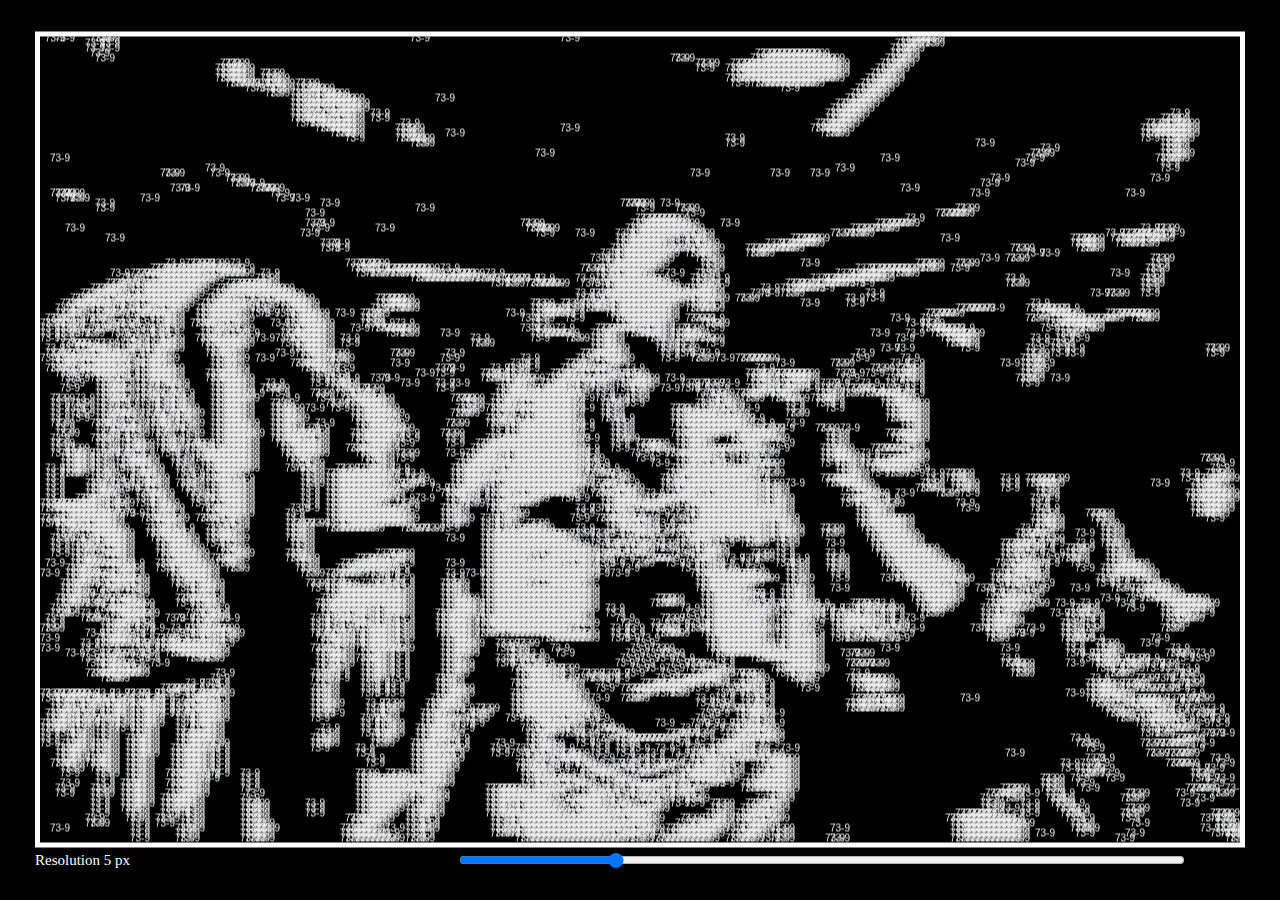
<file: dataart.html>
<!DOCTYPE html>
<html lang="en">
    <head>
        <meta charset="UTF-8"/>
        <meta http-equiv="X-UA-Compatible" content="IE=edge" />
        <meta name="viewport" content="width=device-width, initial-scale=1.0">
        <title>Data Art: Pixel</title>
        <link rel="stylesheet" href="image.css">
    </head>

    <body>
        <div class="container">
            <canvas id="canvas1"></canvas>

            <div class="controls">
                <label for="resolution" id="resolutionlabel">Resolution 5 px</label>
                <input type="range" id="resolution" name="resolution" min="1"
                max="20" value="5">
            </div>

        </div>

        <script src="p5.js"></script>
    </body>
</html>
</file>
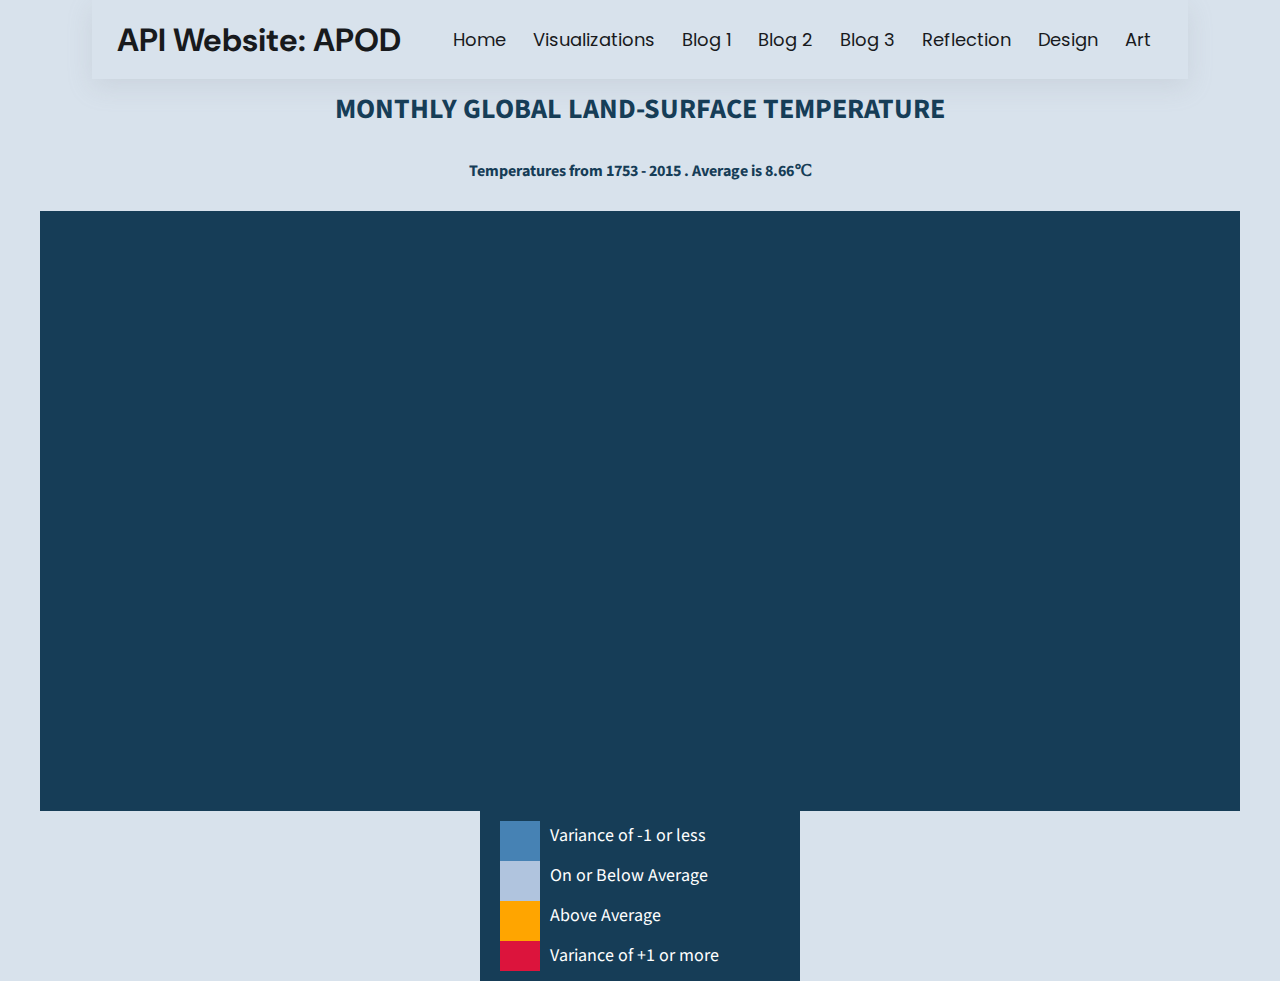
<file: heatmap.html>
<!DOCTYPE html>
<html lang="en">
<head>
    <meta charset="UTF-8">
    <meta name="viewport" content="width=device-width, initial-scale=1.0">
    <link rel="stylesheet" href="heatmap.css">
    <link rel="stylesheet" href="style.css">
    <script src="https://d3js.org/d3.v5.min.js"></script>
    <title>Heat Map</title>
</head>

<body id="body">
    <header id="header" class="shadow bg-light + text-center">
        <nav class="container navbar">
            <a href="index.html" class="nav-brand text-dark">
                API Website: APOD
             </a>

             <!-- toggle button -->
             <button class="toggle-button">
                 <span><i class="fas fa-bars"></i></span>
             </button>

             <!-- collapse on toggle button click -->
             <section class="collapse">
                 <ul class="navbar-nav">
                     <a href="index.html" class="nav-link">Home</a>
                     <a href="datavisualisations.html" class="nav-link">Visualizations</a>
                     <a href="closereading.html" class="nav-link">Blog 1</a>
                     <a href="blog2.html" class="nav-link">Blog 2</a>
                     <a href="blog3.html" class="nav-link">Blog 3</a>
                     <a href="criticalreflection.html" class="nav-link">Reflection</a>
                     <a href="designsection.html" class="nav-link">Design</a>
                     <a href="dataart.html" class="nav-link">Art</a>
                 </ul>
             </section>
        </nav>
    </header>


<body>
    <h2 id='title'>Monthly Global Land-Surface Temperature</h2>
    <h4 id='description'>Temperatures from 1753 - 2015 . Average is 8.66℃</h4>
    <div id='tooltip'>

    </div>
    <svg id='canvas'>
        
    </svg>
    <svg id='legend'>
        <g>
            <rect x="10" y="0" width="40" height="40" fill="SteelBlue"></rect>
            <text x="60" y="20" fill="white">Variance of -1 or less</text>
        </g>
        <g>
            <rect x="10" y="40" width="40" height="40" fill="LightSteelBlue"></rect>
            <text x="60" y="60" fill="white">On or Below Average</text>
        </g>
        <g>
            <rect x="10" y="80" width="40" height="40" fill="Orange"></rect>
            <text x="60" y="100" fill="white">Above Average</text>
        </g>
        <g>
            <rect x="10" y="120" width="40" height="40" fill="Crimson"></rect>
            <text x="60" y="140" fill="white">Variance of +1 or more</text>
        </g>
    </svg>
</body>
<script defer src='heatmap.js'></script>
<script defer src='https://cdn.freecodecamp.org/testable-projects-fcc/v1/bundle.js'></script>
</html>
</file>
<file: image.css>
* {
    margin: 0;
    padding: 0;
    box-sizing: border-box;
}
body {
    background: black;
}
.container {
    position: absolute;
    top: 50%;
    left: 50%;
    transform: translate(-50%, -50%);
}
#canvas1 {
    border: 5px solid white;
}
.controls {
    display: flex;
}
.controls > input {
    width: 60%;
}
.controls > label {
    width: 35%;
    color: white;
    font-size: 15px;
}
</file>
<file: heatmap.css>
@import url('https://fonts.googleapis.com/css2?family=Source+Sans+Pro&display=swap');

*{
    font-family: 'Source Sans Pro', sans-serif;
}

html{
    min-height: 100%
}

body {
    background-color: #d8e2ec;
    display: flex;
    flex-direction: column;
    justify-content: center;
    align-items: center;
    min-height: 100%;
    color: #163D57
}

svg{
    background-color: #163D57;
    /*box-shadow: 0px 3px 15px rgba(0,0,0,0.2); */
    /*border-radius: 5px; */
    padding: 10px;
}

#canvas{
    min-height: 600px;
    min-width: 1200px;
}


.cell:hover{
    fill: black
}

g{
    color: #E0E3F0
}

#tooltip{
    visibility: hidden;
    height: auto;
    width: auto;
    margin-top: 2px;
    color: #163D57;
    font-size: 24px;
    margin-bottom: 5px;
}

#legend{
    color: rgb(56, 58, 74);
    font-size: 18px;
    text-align: center;
    min-height: 150px;
}


#title{
    font-size: 28px;
    color: #163D57;
    text-transform: uppercase;
    margin-top: 10px;
    margin-bottom: 10px;
}
</file>
<file: style.css>
@import url('https://fonts.googleapis.com/css2?family=DM+Sans&family=Poppins&family=Roboto&display=swap');

/* root styling */

:root{
    --light : #f8f9fa;
    --secondary: #adb5bd;
    --dark: #181a1d;
    --primary-color: #457eb7;
    --secondary-color: #457eb7;
    --border : #e9ecef;
    --tertiary: #d8d8d8; 
    --other-color: #d8e2ec;
}

.display 
{
    justify-content: center;
    padding-left: 650px;
}

h1
{
    justify-content: center;
    padding-left: 650px;
}

label
{
    padding-left: 690px;
}

body{
    font-family: 'Roboto', sans-serif;
    padding: 0;
    margin: 0;
}

a{
    text-decoration: none;
}

* > *{
    box-sizing: border-box;
}



/* global styling */
.text-light{
    color: var(--dark);
}

.text-secondary{
    color: var(--secondary);
}

.text-dark{
    color: var(--dark);
}

.text-primary{
    color: var(--primary-color);
}

.bg-light{
    background-color: #d8e2ec;
}

.container{
    max-width: 1200px;
    padding: 0 15px;
    margin: auto;
}

.img-fluid{
    width: 100%;
}

.text-title{
    font-family: 'DM Sans', sans-serif;
    font-weight: bold;
}

.secondary-title{
    font-family: 'Poppins' , sans-serif;
}

.display-1{
    font-size: 22px;
}

.display-2{
    font-size: 16px;
}

.display-3{
    font-size: 14px;
}

.text-center{
    text-align: center;
}

.text-right{
    text-align: right;
}

.btn{
    padding: 15px 20px;
    border: none;
}

.btn-primary{
    border-radius: 4px;
    background-color: var(--other-color);
}

.object-fit{
    max-height: 120px;
    height: 80px;
    width: 80px;
    object-fit: fill;
}

.d-flex{
    display: flex;   
}

.flex-wrap{
    flex-wrap: wrap;
}

.justify-content-center{
    justify-content: center;
}

.justify-content-between{
    justify-content: space-between;
}

.mt-2{
    margin-top: 10px;
}

.mt-3{
    margin-top: 50px;
}

.mb-3{
    margin-bottom: 30px;
}

.m-0{
    margin: 0;
}

.px-1{
    padding-left: 5px;
    padding-right: 5px;
}

.px-2{
    padding-left: 20px;
    padding-right: 20px;
}

.py-1{
    padding-top: 10px;
    padding-bottom: 10px;
}

.py-2{
    padding-top: 20px;
    padding-bottom: 20px;
}

.py-3{
    padding-top: 30px;
    padding-bottom: 30px;
}

.thumbnail{
    width: 100%;
    height: 500px;
    object-fit: cover;
}

.rounded{
    height: 120px;
    width: 120px;
    object-fit: fill;
    border-radius: 99px;
}

.shadow{
    box-shadow: rgba(149, 157, 165, 0.2) 0px 8px 24px;
}


/* section styling */
 
/* ------- Navigation Menu ---------- */
/* Header Section */
header {
    display: flex;
    justify-content: space-between;
    align-items: center;
    padding: 10px;
}  

.navbar {
    display: flex;
    align-items: center;
}

.nav-brand {
    font-size: 32px;
    font-family: 'DM Sans', sans-serif;
    font-weight: bold;
}

.collapse{
    align-self: center;
}

.nav-link {
    font-size: 18px;
    margin: 12px;
    color: var(--dark);
    font-family: 'Poppins', sans-serif;
}



.nav-link:hover{
    color: var(--primary-color);
}

.search-box{
    display: inline;
    border-right: 1px solid var(--secondary);
    padding-right: 12px;
    margin-right: 10px;
}

.toggle-button{
    font-size: 21px;
    background-color: transparent;
    border: none;
    position: absolute;
    right: 0;
    margin: 8px 10px;
    display: none;
}

.toggle-button:focus{
    outline: none;
}


/* ------- .Navigation Menu ---------- */

/* ----------- Main Section ---------- */

#site-main{
    margin-top: 8em;
}

#posts{
    margin-bottom: 5em;
}

/* Grid for Articles */
.grid {
    display: flex;
    flex-wrap: wrap;
    margin: 0 -10px;
}

.grid-item {
    flex: 0 0 calc(33.333% - 20px);
    max-width: calc(33.333% - 20px);
    margin-bottom: 3em;
    padding: 0 10px;
}

/* ----------- .Main Section ---------- */

/* ----------- footer ---------- */
#footer{
    padding-top: 4em;
}

#footer .feature-post .flex-item{
    margin-bottom: 10px;
}

#footer .tags a{
    border-radius: 40px;
    padding: 10px 20px;
    font-size: 15px;
}

#footer .copyrights{
    padding: 10px 0;
    border-top: 2px solid var(--light);
}


/* ----------- .footer ---------- */

/* ----------- article page ------- */

#post{
    padding: 0 2em;
    margin-bottom: 4em;
}

.post-footer .post-author{
    position: relative;
    margin-top: 4em;
    background-color: #d8e2ec;
}

.post-footer .post-author::after{
    background-color: white;
    content: '';
    position: absolute;
    top: 0;
    left: 0;
    right: 0;
    height: 4em;
    z-index: 0;
}

.post-footer .post-author .author-avatar{
    margin: 0 auto;
    margin-bottom: 1em;
    position: inherit;
    z-index: 1;
}

.post-footer .post-comments .reply{
    padding-left: 7em;
}

.form-control{
    width: 100%;
    border: 2px solid var(--border);
    padding: 1em;
    font-size: 18px;
    margin-right: 10px;
    font-family: 'Poppins', sans-serif;
}

/* ----------- .article page ------- */

/* ----------- sidebar page ------- */
#sidebar .categories a{
    padding: 1em 3em;
    font-size: 18px;
    margin-bottom: 1em;
    background-color: var(--light);
    border-radius: 99px;
}

#sidebar .categories a:hover{
    background-color: var(--primary-color);
    color: var(--light);
}

/* ----------- .sidebar page ------- */

/* ----------- sticky ------- */

.sticky{
    position: fixed;
    top: 0;
    z-index: 99;
    width: 100%;
}

.sticky + .content{
    padding-top: 60px;
}

/* ----------- .sticky ------- */



/* Media Query */

.row{
    display: flex;
}

.col-3{
    flex: 0 0 33.3333%;
    max-width: 33.3333%;
    padding-right: 35px;
}

.col-8{
    flex: 0 0 70%;
    max-width: 70%;
}

.col-4{
    flex: 0 0 30%;
    max-width: 30%;
}

@media (max-width : 1024px){
    .row{
       flex-wrap: wrap;
    }

    .col-3{
        flex: 0 0 50%;
        max-width: 50%;
    }

    .col-8{
        flex: 0 0 100%;
        max-width: 100%;
    }

    .col-4{
        flex: 0 0 100%;
        max-width: 100%;
    }

}


@media (max-width : 992px){
    .navbar{
        flex-direction: column;
    }

    #site-main{
        margin-top: 14em;
    }
}

@media (max-width : 768px){
    .grid-item {
        flex: 0 0 calc(50% - 20px);
        max-width: calc(50% - 20px);
    }

    .col-3 {
        flex: 0 0 100%;
        max-width: calc(100% - 50px);
        padding-top: 40px 50px;
    }
}

@media (max-width: 574px) {
    .toggle-button {
        display: initial;
    }

    .collapse {
        max-height: 500px;
        overflow: hidden;
        transition: all 0.8s cubic-bezier(0.51,-0.15, 0, 0.98);
    }

    .collapse .nav-link {
        display: block;
        text-align: center;
    }

    .search-box {
        border-right: none;
    }

    .collapse-toggle {
        max-height: 500px;
    }

    .grid-item {
        width: calc(100% - 20px);
    }

    #site-main {
        margin-top: 6em;
    }

    .chart-container {
        max-width: 800px;
        margin: 0 auto;
    }
    
    svg {
        width: 100%;
        height: auto;
        font-family: Arial, sans-serif;
    }
    
    rect {
        fill: #4e79a7;
    }
    
    .axis text {
        font-size: 14px;
    }
    
    .axis .tick line {
        opacity: 0.2;
    }
    
    .axis .domain {
        display: none;
    }
    
    .axis-label {
        font-size: 16px;
        font-weight: bold;
    }
    

}
</file>
